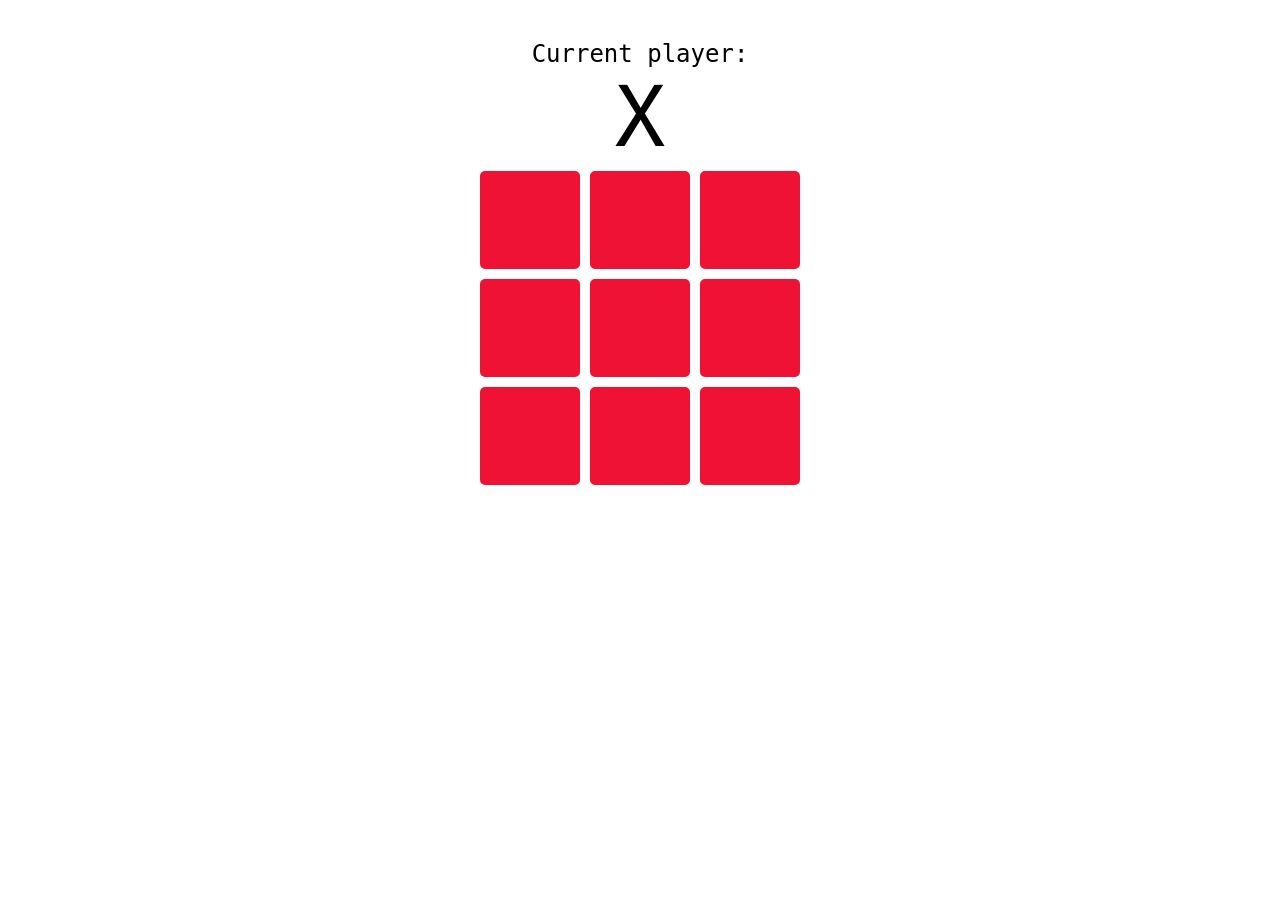
<file: index.html>
<html>
<head>
  <title>Tic Tac Toe</title>
  <link rel="stylesheet" href="styles.css">
</head>
<body>
  <script src="elm.js"></script>
  <script type="text/javascript">
    Elm.TTT.fullscreen()
  </script>
</body>
</html>
</file>
<file: styles.css>
html,
body {
    margin: 0;
    padding: 0;
}

#tic-tac-toe {
  text-align: center;
  width: 330px;
  margin: 20px auto;
  font-family: monospace;
}

#tic-tac-toe.game-over .position {
  background: lightgrey;
}

#tic-tac-toe.game-over .position:hover {
  background: lightgrey;
  color: grey;
  cursor: none;
}

#tic-tac-toe.game-over .position.open:hover {
  color: transparent;
}

#tic-tac-toe.game-over .position:not(.open) {
  color: grey;
}

.current {
  padding: 20px;
  padding-bottom: 0;
  font-size: 24px;
}

.player {
  font-size: 84px;
  font-family: monospace;
}

.position {
  display: inline-block;
  width: 100px;
  border: 5px solid white;
  border-radius: 10px;
  background: rgb(240, 18, 53);
  font-size: 84px;
}

.position.open {
  color: transparent;
  cursor: pointer;
  -webkit-user-select: none;  /* Chrome all / Safari all */
  -moz-user-select: none;     /* Firefox all */
  -ms-user-select: none;      /* IE 10+ */
  user-select: none;

  position: relative;
}

.position:not(.open) {
  background: rgba(240, 18, 53, 0.85);
  color: white;
}

#tic-tac-toe .position.open:hover:after {
  content: "O";
  position: absolute;
  left: 0;
  top: 0;
  width: 100px;
  background: rgba(0, 0, 0, 0.4);
  color: white;
}

#tic-tac-toe[data-current='X'] .position.open:hover:after {
  content: "X";
}

.game-over {
  font-size: 24px;
  margin-top: 40px;
}

button {
  border: 4px solid rgb(240,18,53);
  border-radius: 20px;
  background: none;
  height: 60px;
  width: 200px;
  font-size: 24px;
  font-family: monospace;
  cursor: pointer;
  margin: 20px;
}

button:hover {
  background: rgba(240, 18, 53, 0.9);
  color: white;
}

.hidden {
  display: none;
}
</file>
